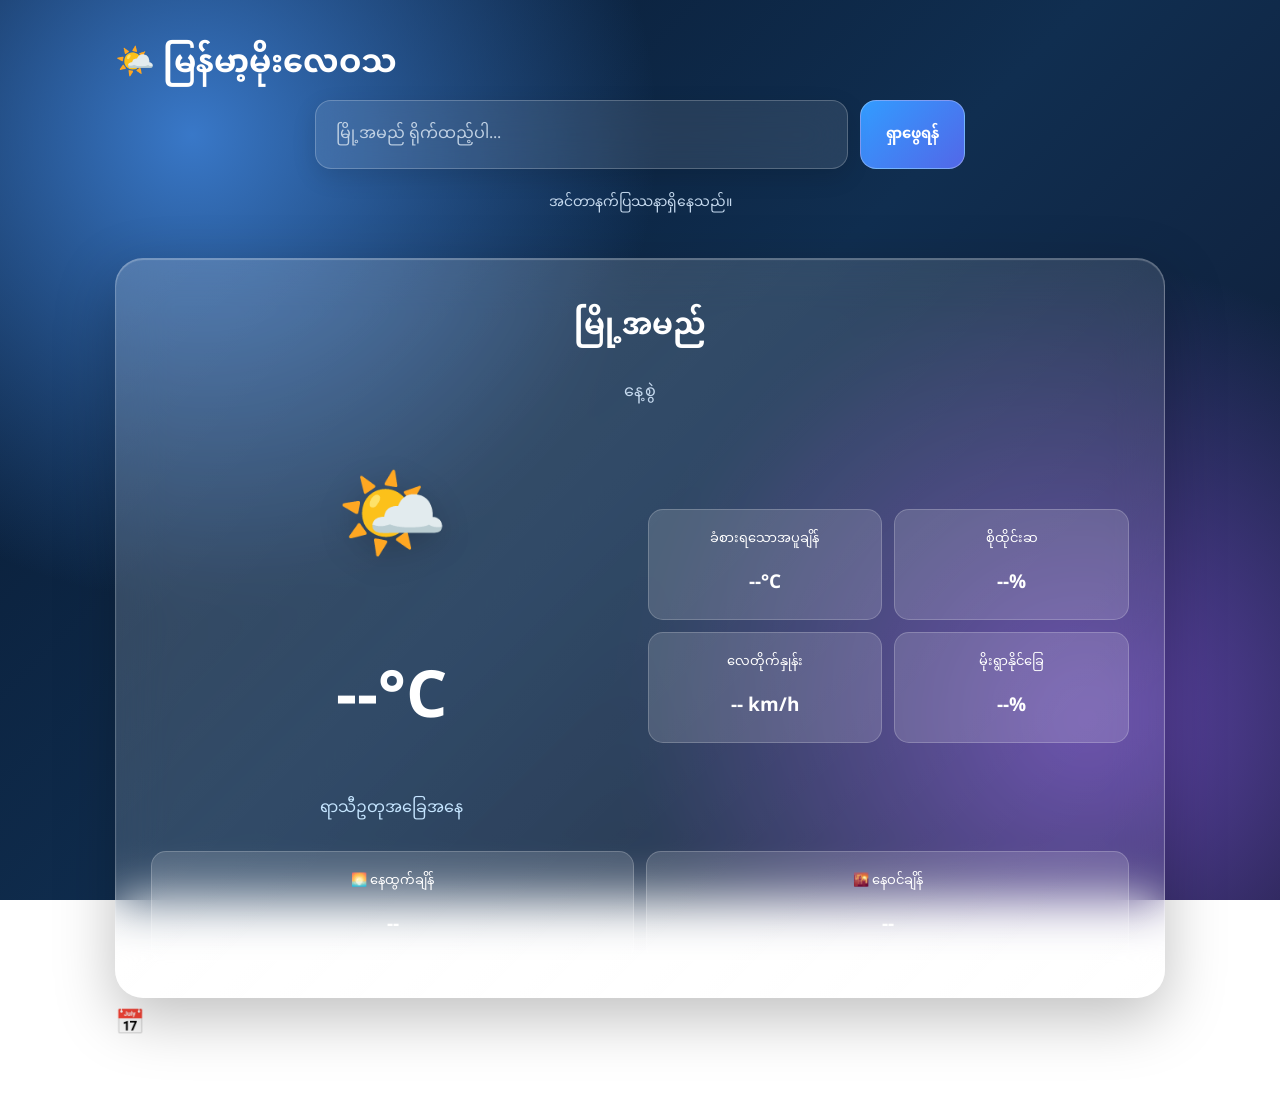
<file: index.html>
<!DOCTYPE html>
<html lang="en">
<head>
    <meta charset="UTF-8">
    <meta name="viewport" content="width=device-width, initial-scale=1.0">
    <title>Weather Forecast</title>
    <link rel="stylesheet" href="style.css">
<link rel="preconnect" href="https://fonts.googleapis.com">
<link rel="preconnect" href="https://fonts.gstatic.com" crossorigin><link href="https://fonts.googleapis.com/css2?family=Noto+Sans+Myanmar:wght@400;500;600;700&display=swap" rel="stylesheet">
</head>
<body>

    <div class="container">

        <h1>🌤️ မြန်မာ့မိုးလေဝသ</h1>

        <div class="search-box">
            <input type="text" id="cityInput" placeholder="မြို့အမည် ရိုက်ထည့်ပါ...">
            <button id="searchBtn">ရှာဖွေရန်</button>
        </div>

        <p id="status">မြို့အမည်ရိုက်ထည့်ပြီး ရှာဖွေပါ။</p>

        <div id="cityResults"></div>

        <div class="weather-card">

            <h2 id="cityName">မြို့အမည်</h2>
            <p id="date">နေ့စွဲ</p>

            <div class="main-weather">
                <div id="weatherIcon">🌤️</div>
                <h1 id="temperature">--°C</h1>
                <p id="description">ရာသီဥတုအခြေအနေ</p>
            </div>

            <div class="weather-details">
                <div>
                    <span>ခံစားရသောအပူချိန်</span>
                    <p id="feelsLike">--°C</p>
                </div>

                <div>
                    <span>စိုထိုင်းဆ</span>
                    <p id="humidity">--%</p>
                </div>

                <div>
                    <span>လေတိုက်နှုန်း</span>
                    <p id="wind">-- km/h</p>
                </div>

                <div>
                    <span>မိုးရွာနိုင်ခြေ</span>
                    <p id="rain">--%</p>
                </div>
            </div>

            <div class="sun-time">
                <div>
                    <span>🌅 နေထွက်ချိန်</span>
                    <p id="sunrise">--</p>
                </div>

                <div>
                    <span>🌇 နေဝင်ချိန်</span>
                    <p id="sunset">--</p>
                </div>
            </div>

        </div>

        <h2>📅 ၇ ရက်စာ မိုးလေဝသခန့်မှန်းချက်</h2>
        <div id="forecast"></div>

    </div>

    <script src="script.js"></script>
</body>
</html>
</file>
<file: style.css>
/* ==================================
   MYANMAR WEATHER
   LIQUID GLASS DESIGN
================================== */

* {
    margin: 0;
    padding: 0;
    box-sizing: border-box;
    font-family: "Noto Sans Myanmar", Arial, sans-serif;
}

body {
    min-height: 100vh;
    padding: 30px 18px;
    color: #ffffff;

    background:
        radial-gradient(circle at 15% 15%, #3978c8 0%, transparent 35%),
        radial-gradient(circle at 85% 80%, #6044a8 0%, transparent 35%),
        linear-gradient(135deg, #07172e, #102e50, #10172e);

    background-attachment: fixed;
}

.container {
    width: 100%;
    max-width: 1050px;
    margin: auto;
}

/* HEADER */

header {
    text-align: center;
    margin: 20px 0 35px;
}

header h1 {
    font-size: 36px;
    font-weight: 700;
    letter-spacing: 1px;
    margin-bottom: 12px;

    background: linear-gradient(
        90deg,
        #ffffff,
        #a9dfff,
        #ffffff
    );

    background-clip: text;
    -webkit-background-clip: text;
    color: transparent;
}

header p {
    color: #c5d9ee;
    font-size: 15px;
}

/* SEARCH */

.search-box {
    display: flex;
    gap: 12px;
    max-width: 650px;
    margin: 0 auto 18px;
}

.search-box input {
    flex: 1;
    min-width: 0;
    padding: 16px 20px;

    color: white;
    font-size: 16px;

    background: rgba(255,255,255,0.10);
    backdrop-filter: blur(20px);
    -webkit-backdrop-filter: blur(20px);

    border: 1px solid rgba(255,255,255,0.22);
    border-radius: 16px;
    outline: none;

    box-shadow: 0 8px 25px rgba(0,0,0,0.12);
}

.search-box input::placeholder {
    color: #c0d1e4;
}

.search-box input:focus {
    border-color: #83cfff;
    box-shadow: 0 0 18px rgba(83,185,255,0.25);
}

.search-box button {
    padding: 15px 25px;
    border: 1px solid rgba(255,255,255,0.3);
    border-radius: 16px;

    color: white;
    font-size: 15px;
    font-weight: bold;

    background: linear-gradient(
        135deg,
        #329cff,
        #5267e8
    );

    cursor: pointer;
    transition: 0.3s;
}

.search-box button:hover {
    transform: translateY(-3px);
    box-shadow: 0 8px 25px rgba(50,156,255,0.4);
}

/* STATUS */

#status {
    text-align: center;
    color: #c5d9ee;
    margin: 15px 0;
    font-size: 14px;
}

/* CITY RESULTS */

#cityResults {
    display: flex;
    flex-direction: column;
    gap: 10px;
    max-width: 650px;
    margin: 15px auto 20px;
}

#cityResults button {
    display: block;
    width: 100%;
    padding: 16px 20px;

    color: #ffffff;
    font-size: 16px;
    font-weight: 600;
    text-align: left;

    background: rgba(15, 35, 75, 0.85);
    border: 1px solid rgba(255,255,255,0.3);
    border-radius: 16px;

    backdrop-filter: blur(15px);
    -webkit-backdrop-filter: blur(15px);

    cursor: pointer;
    transition: 0.25s;
}

#cityResults button:hover {
    background: rgba(30, 140, 255, 0.7);
    transform: translateY(-2px);
}

/* WEATHER CARD */

.weather-card {
    padding: 35px;
    margin-top: 25px;

    background: linear-gradient(
        135deg,
        rgba(255,255,255,0.19),
        rgba(255,255,255,0.07)
    );

    border: 1px solid rgba(255,255,255,0.25);
    border-radius: 28px;

    backdrop-filter: blur(25px);
    -webkit-backdrop-filter: blur(25px);

    box-shadow:
        0 20px 60px rgba(0,0,0,0.25),
        inset 0 1px 1px rgba(255,255,255,0.25);

    display: grid;
    grid-template-columns: 1fr 1fr;
    gap: 15px;
}

/* CITY INFO */

.city-info {
    grid-column: 1 / -1;
    text-align: center;
    margin-bottom: 10px;
}

.city-info h2 {
    font-size: 30px;
    color: white;
}

.city-info p {
    margin-top: 10px;
    color: #c5d9ee;
    font-size: 14px;
}

/* CURRENT WEATHER */

.current-weather {
    grid-column: 1;
    display: flex;
    flex-direction: column;
    justify-content: center;
    align-items: center;
    text-align: center;
    gap: 10px;
    margin: 0;
}

#weatherIcon {
    font-size: 90px;
    filter: drop-shadow(0 8px 15px rgba(0,0,0,0.2));
}

#temperature {
    font-size: 65px;
    font-weight: 700;
    color: #ffffff;
}#description {
    color: #c5e5ff;
    font-size: 16px;
    margin-top: 8px;
}

/* WEATHER DETAILS */

.details {
    grid-column: 2;
    display: grid;
    grid-template-columns: repeat(2, minmax(0, 1fr));
    gap: 12px;
    align-content: center;
}

.detail-box {
    padding: 22px 12px;
    text-align: center;

    background: rgba(255,255,255,0.10);
    border: 1px solid rgba(255,255,255,0.16);
    border-radius: 18px;

    backdrop-filter: blur(15px);
    -webkit-backdrop-filter: blur(15px);

    transition: 0.3s;
}

.detail-box:hover {
    background: rgba(255,255,255,0.18);
    transform: translateY(-5px);
}

.detail-box span {
    display: block;
    color: #c4d9ef;
    font-size: 14px;
}

.detail-box h3 {
    color: white;
    font-size: 22px;
    margin-top: 12px;
}

/* SUNRISE AND SUNSET */

.sun-time {
    grid-column: 1 / -1;
    display: grid;
    grid-template-columns: repeat(2, 1fr);
    gap: 15px;
    margin-top: 10px;
}

.sun-time div {
    background: rgba(255,255,255,0.15);
    padding: 18px;
    border-radius: 15px;
    text-align: center;
    border: 1px solid rgba(255,255,255,0.2);
}

.sun-time span {
    display: block;
    font-size: 14px;
    margin-bottom: 10px;
}

.sun-time p {
    font-size: 20px;
    font-weight: bold;
}

/* FORECAST */

.forecast-section {
    margin-top: 35px;
}

.forecast-section h2 {
    color: white;
    font-size: 23px;
    margin-bottom: 20px;
}

#forecast {
    display: grid;
    grid-template-columns: repeat(3, 1fr);
    gap: 15px;
    margin-top: 20px;
}

#forecast > div {
    padding: 20px 12px;
    text-align: center;

    background: rgba(255,255,255,0.12);
    border: 1px solid rgba(255,255,255,0.20);
    border-radius: 20px;

    backdrop-filter: blur(20px);
    -webkit-backdrop-filter: blur(20px);

    box-shadow: 0 8px 25px rgba(0,0,0,0.12);
    transition: 0.3s;
}

#forecast > div:hover {
    transform: translateY(-6px);
    background: rgba(255,255,255,0.20);
}

#forecast h3 {
    color: white;
}

#forecast p {
    color: #c5d9ee;
    font-size: 13px;
    line-height: 1.6;
}

/* FOOTER */

footer {
    text-align: center;
    margin-top: 40px;
    padding: 20px;
    color: #a8c1dc;
    font-size: 13px;
}

/* MOBILE RESPONSIVE */

@media (max-width: 600px) {

    body {
        padding: 15px 12px;
    }

    header {
        margin: 15px 0 25px;
    }

    header h1 {
        font-size: 25px;
    }

    header p {
        font-size: 13px;
    }

    .search-box {
        gap: 8px;
    }

    .search-box input {
        padding: 13px;
        font-size: 14px;
        border-radius: 13px;
    }

    .search-box button {
        padding: 13px 15px;
        font-size: 13px;
        border-radius: 13px;
    }

    .weather-card {
        padding: 20px 12px;
        border-radius: 22px;
        gap: 10px;
    }

    .city-info h2 {
        font-size: 24px;
    }

    .current-weather {
        gap: 8px;
    }

    #weatherIcon {
        font-size: 60px;
    }

    #temperature {
        font-size: 45px;
    }

    #description {
        font-size: 13px;
    }

    .details {
        gap: 8px;
    }

    .detail-box {
        padding: 16px 5px;
        border-radius: 14px;
    }

    .detail-box span {
        font-size: 11px;
    }

    .detail-box h3 {
        font-size: 17px;
        margin-top: 8px;
    }

    .sun-time {
        gap: 8px;
    }

    .sun-time div {
        padding: 13px 5px;
    }

    .sun-time span {
        font-size: 12px;
    }

    .sun-time p {
        font-size: 16px;
    }

    .forecast-section h2 {
        font-size: 19px;
    }

    #forecast {
        grid-template-columns: repeat(2, 1fr);
        gap: 10px;
    }

    #forecast > div {
        padding: 17px 8px;
        border-radius: 16px;
    }
}

/* SMALL MOBILE */

@media (max-width: 360px) {

    header h1 {
        font-size: 22px;
    }

    #temperature {
        font-size: 35px;
    }

    #weatherIcon {
        font-size: 45px;
    }

    .weather-card {
        padding: 16px 8px;
    }

    .detail-box span {
        font-size: 10px;
    }.detail-box h3 {
        font-size: 15px;
    }

    .search-box button {
        padding: 12px 10px;
    }
}/* ==================================
   HTML နဲ့ ကိုက်ညီအောင် ပြင်ဆင်ခြင်း
================================== */

/* Weather Card Layout */

.weather-card {
    display: grid;
    grid-template-columns: minmax(0, 1fr) minmax(0, 1fr);
    gap: 15px;
}

/* City Name and Date */

#cityName,
#date {
    grid-column: 1 / -1;
    text-align: center;
}

#cityName {
    font-size: 30px;
    color: white;
}

#date {
    color: #c5d9ee;
}

/* Main Weather */

.main-weather {
    grid-column: 1;
    display: flex;
    flex-direction: column;
    justify-content: center;
    align-items: center;
    text-align: center;
    gap: 10px;
}

/* Weather Details */

.weather-details {
    grid-column: 2;
    display: grid;
    grid-template-columns: repeat(2, minmax(0, 1fr));
    gap: 12px;
    align-content: center;
    margin-top: 0;
}

.weather-details div,
.sun-time div {
    background: rgba(255,255,255,0.15);
    padding: 15px 8px;
    border-radius: 15px;
    text-align: center;
    border: 1px solid rgba(255,255,255,0.2);
}

.weather-details span,
.sun-time span {
    display: block;
    font-size: 13px;
    margin-bottom: 10px;
}

.weather-details p,
.sun-time p {
    font-size: 19px;
    font-weight: bold;
}

/* Sunrise and Sunset */

.sun-time {
    grid-column: 1 / -1;
    display: grid;
    grid-template-columns: repeat(2, 1fr);
    gap: 12px;
    margin-top: 10px;
}

/* Mobile */

@media (max-width: 600px) {
    .weather-card {
        grid-template-columns: minmax(0, 1fr) minmax(0, 1fr);
        padding: 20px 10px;
        gap: 8px;
    }

    #cityName {
        font-size: 23px;
    }

    .main-weather {
        gap: 8px;
    }

    #weatherIcon {
        font-size: 55px;
    }

    #temperature {
        font-size: 40px;
    }

    #description {
        font-size: 12px;
    }

    .weather-details {
        grid-template-columns: repeat(2, minmax(0, 1fr));
        gap: 7px;
    }

    .weather-details div {
        padding: 12px 4px;
    }

    .weather-details span {
        font-size: 10px;
    }

    .weather-details p {
        font-size: 15px;
    }

    .sun-time {
        gap: 8px;
    }

    .sun-time div {
        padding: 12px 5px;
    }
}
</file>
